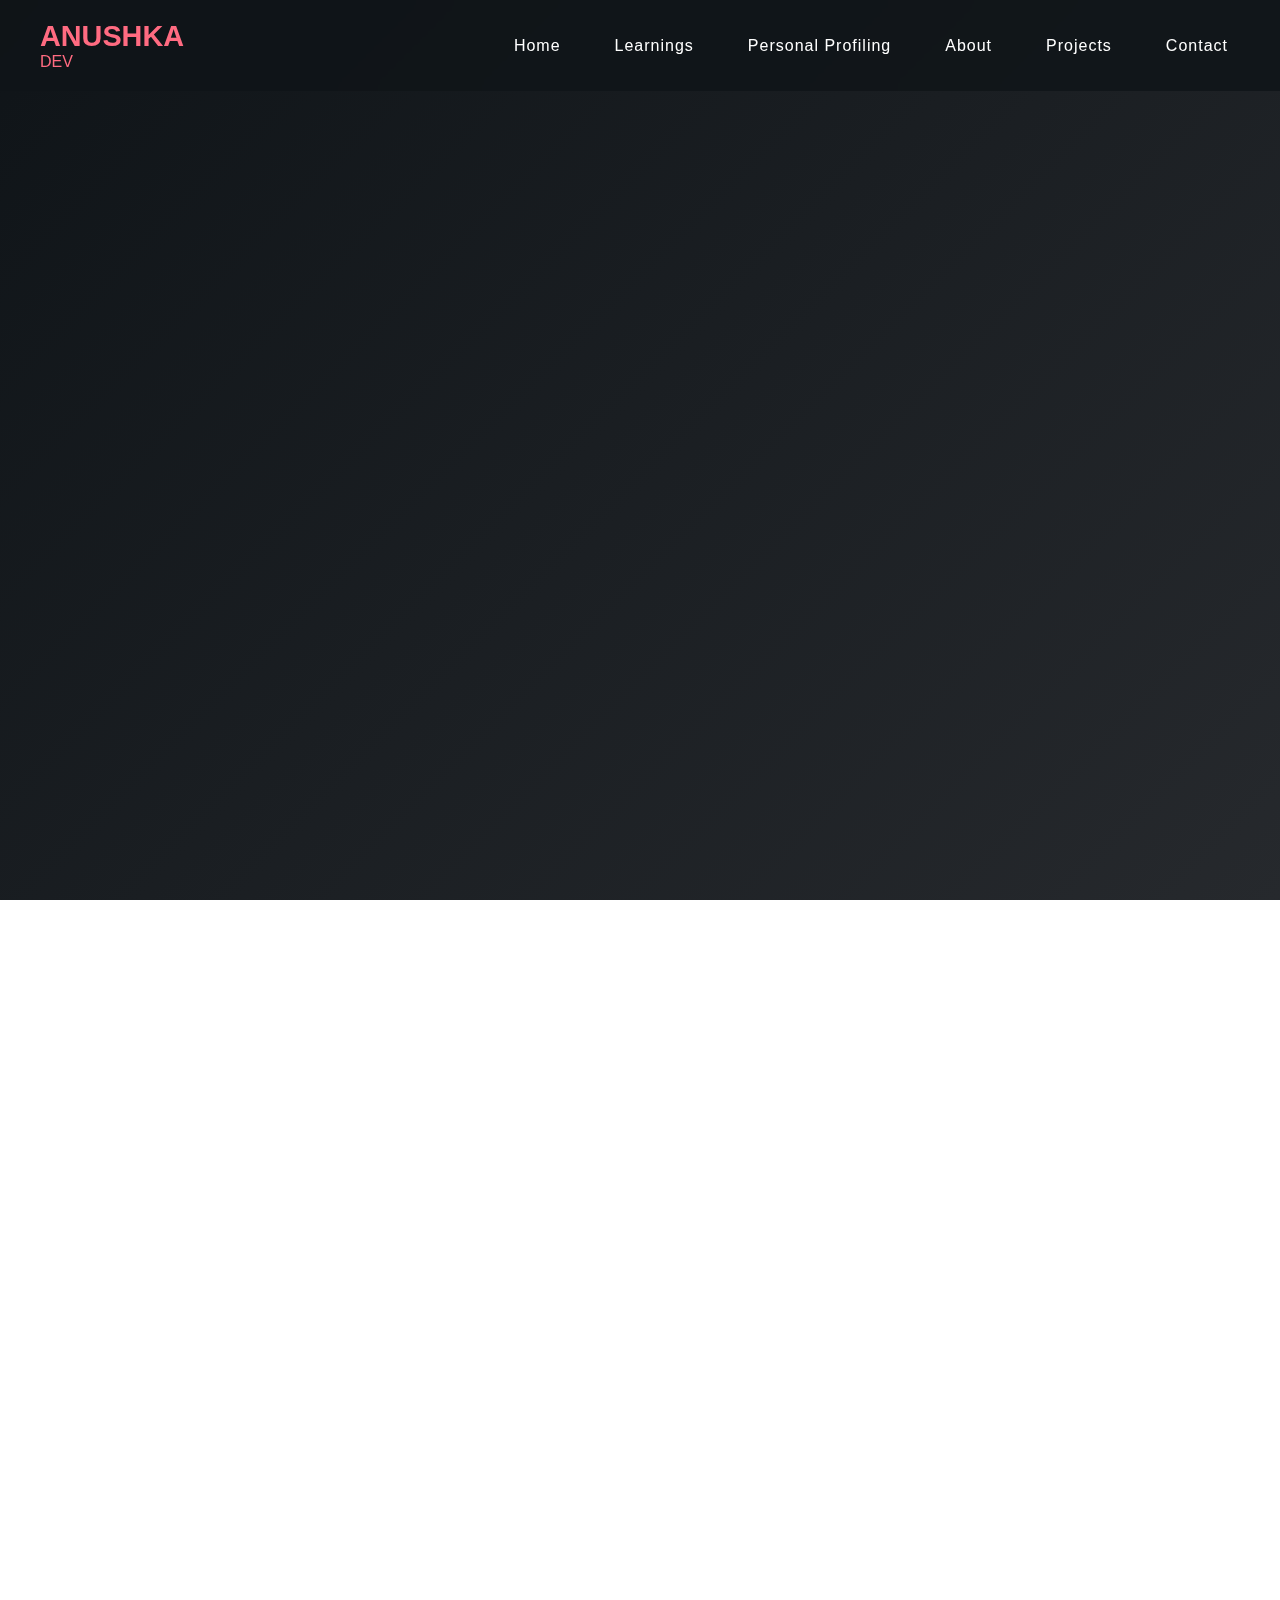
<file: index.html>
<!DOCTYPE html>
<html lang="en">
<head>
  <meta charset="UTF-8">
  <meta name="viewport" content="width=device-width, initial-scale=1.0">
  <title>Home | Anushka Dev</title>
  <link rel="stylesheet" href="style.css">
</head>
<body>
  <header>
    <div class="logo">ANUSHKA<br><span class="sub-logo">DEV</span></div>
   <nav>
  <ul>
    <li><a href="index.html">Home</a></li>
    <li><a href="learnings.html">Learnings</a></li>
    <li><a href="profiling.html">Personal Profiling</a></li>
    <li><a href="about.html"      class="active">About</a></li>
    <li><a href="project.html">Projects</a></li>
    <li><a href="contact.html">Contact</a></li>
  </ul>
</nav>

  </header>

  <main id="home" class="hero">
    <div class="text-loop">
      <span>Student</span>
      <span>Software</span>
      <span>Etc.</span>
    </div>
  </main>

  <section id="intro" class="intro">
    <p class="animated-text">
      Welcome to my world! I’m Anushka, a passionate developer and lifelong learner. Here, I share insights
      on software development, game design, and my journey in the tech space. Scroll down to explore my
      projects, videos, and get in touch!
    </p>
  </section>

  <script>
    document.addEventListener('DOMContentLoaded', function() {
      const introSection = document.querySelector('.intro');
      const observer = new IntersectionObserver((entries) => {
        entries.forEach(entry => {
          if (entry.isIntersecting) {
            introSection.classList.add('visible');
          }
        });
      }, { threshold: 0.5 });
      observer.observe(introSection);
    });
  </script>
</body>
</html>
</file>
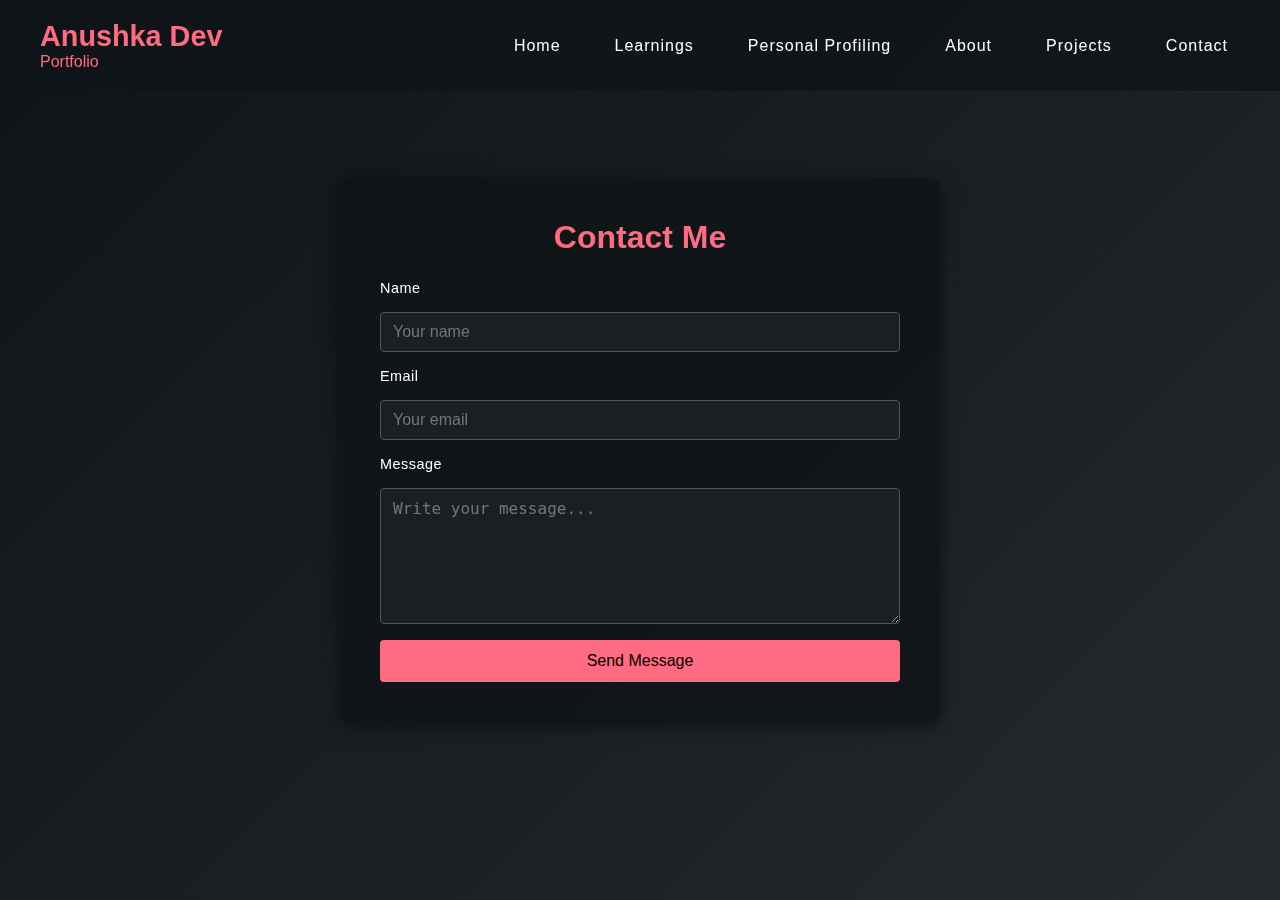
<file: contact.html>
<!DOCTYPE html>
<html lang="en">
<head>
  <meta charset="UTF-8" />
  <meta name="viewport" content="width=device-width, initial-scale=1.0" />
  <title>Contact Me | Anushka Dev</title>
  <link rel="stylesheet" href="style.css" />
  <script defer src="script.js"></script>
</head>
<body>
  <header>
    <div class="logo">
      Anushka Dev <span class="sub-logo">Portfolio</span>
    </div>
    <nav>
      <ul>
        <li><a href="index.html">Home</a></li>
        <li><a href="learnings.html">Learnings</a></li>
        <li><a href="profiling.html">Personal Profiling</a></li>
        <li><a href="about.html">About</a></li>
        <li><a href="project.html">Projects</a></li>
        <li><a href="contact.html" class="active">Contact</a></li>
      </ul>
    </nav>
  </header>

  <section class="contact-hero">
    <div class="contact-container">
      <h1>Contact Me</h1>

      <!-- Feedback message -->
      <div id="formMessage" class="form-message"></div>

      <!-- Replace YOUR_FORMSPREE_ID with your actual Formspree form ID -->
      <form id="contactForm" class="contact-form"
            action="https://formspree.io/f/manovzoy"
            method="POST">
        <label for="name">Name</label>
        <input
          type="text"
          id="name"
          name="name"
          placeholder="Your name"
          required
        />

        <label for="email">Email</label>
        <input
          type="email"
          id="email"
          name="email"
          placeholder="Your email"
          required
        />

        <label for="message">Message</label>
        <textarea
          id="message"
          name="message"
          rows="6"
          placeholder="Write your message..."
          required
        ></textarea>

        <button type="submit">Send Message</button>
      </form>
    </div>
  </section>

  <script>
    // AJAX submit to Formspree, show inline confirmation
    document.getElementById('contactForm').addEventListener('submit', function(e) {
      e.preventDefault();
      const form = this;
      const msg = document.getElementById('formMessage');
      
      fetch(form.action, {
        method: 'POST',
        body: new FormData(form),
        headers: { 'Accept': 'application/json' }
      })
      .then(response => {
        if (response.ok) {
          msg.textContent = 'Thank you! Your message has been sent.';
          msg.style.color = '#ff6b81';
          form.reset();
        } else {
          return response.json().then(data => {
            throw new Error(data.error || 'Form submission failed');
          });
        }
      })
      .catch(err => {
        msg.textContent = 'Oops—something went wrong. Please try again.';
        msg.style.color = '#e05f6a';
        console.error(err);
      });
    });
  </script>
</body>
</html>
</file>
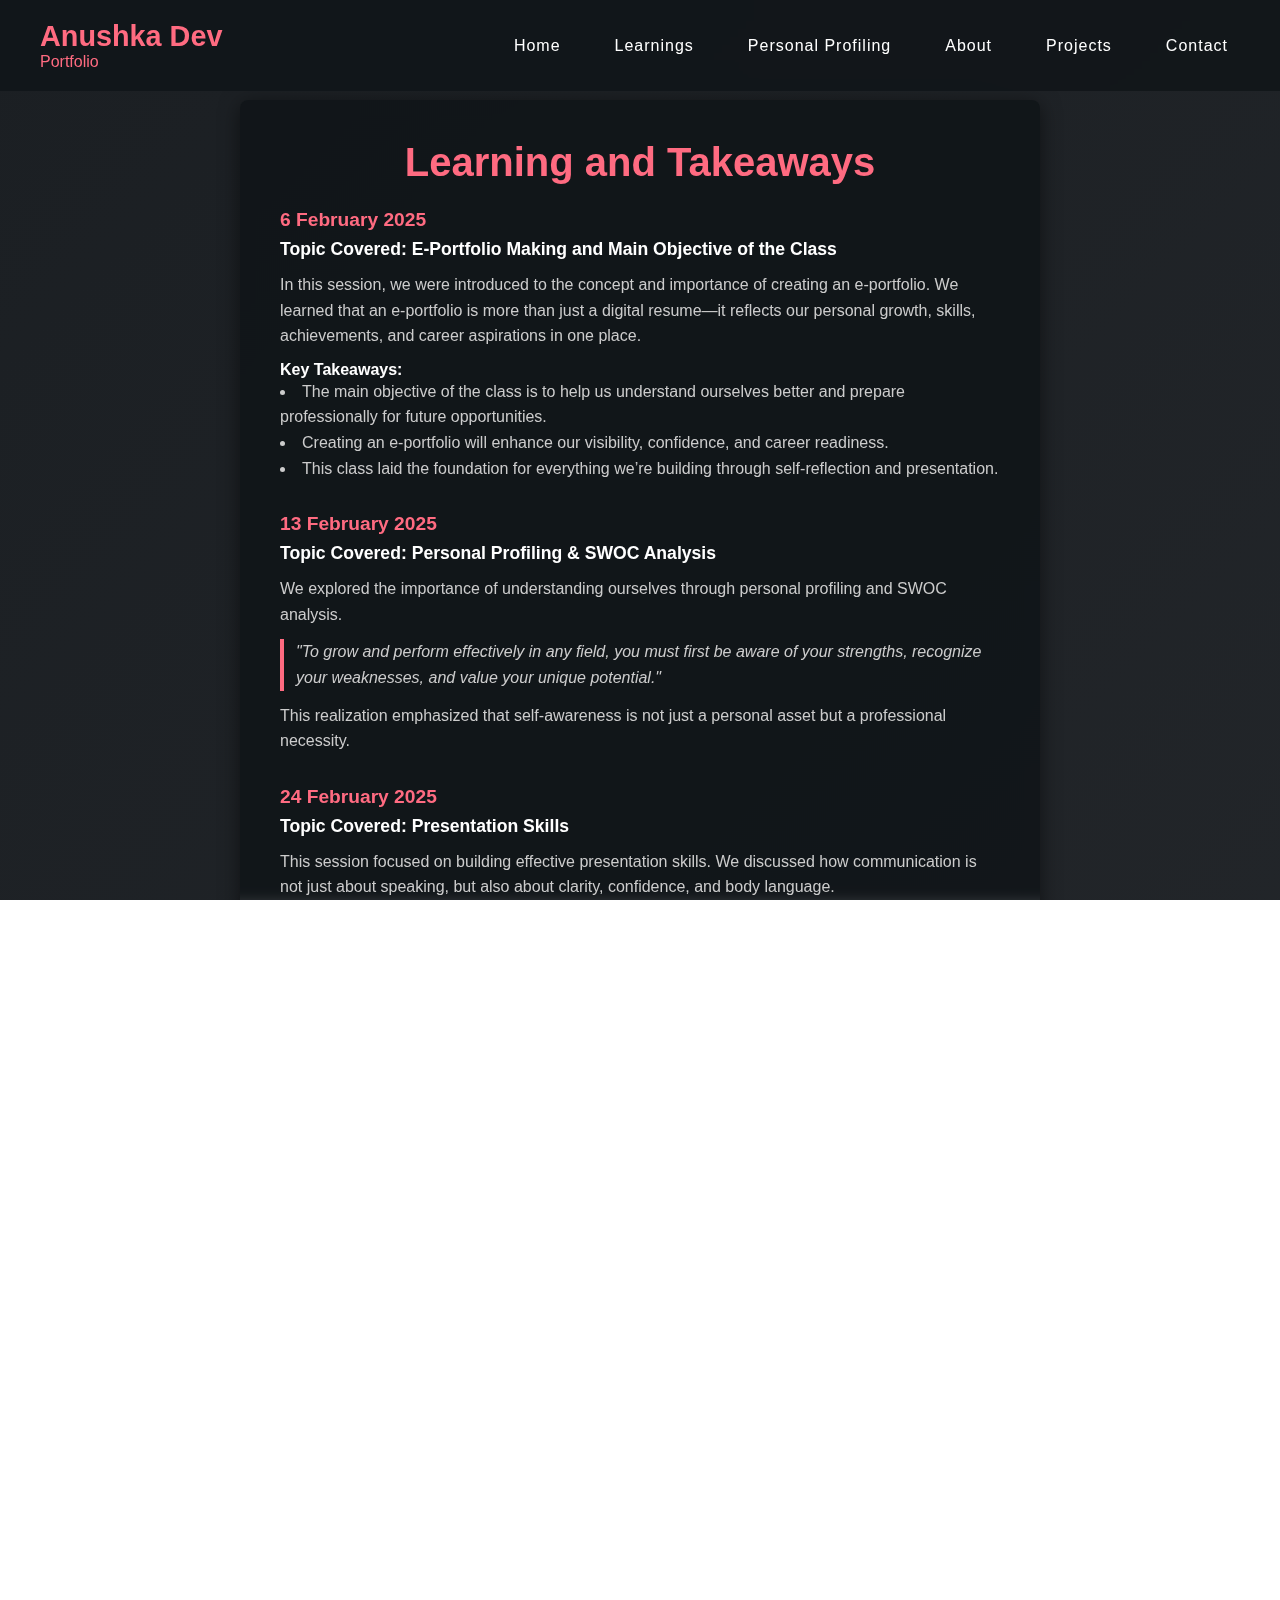
<file: learnings.html>
<!DOCTYPE html>
<html lang="en">
<head>
  <meta charset="UTF-8" />
  <meta name="viewport" content="width=device-width, initial-scale=1.0" />
  <title>Learnings</title>
  <link rel="stylesheet" href="style.css" />
  <script defer src="script.js"></script>
</head>
<body>
  <!-- Header & Navigation -->
  <header>
    <div class="logo">
      Anushka Dev <span class="sub-logo">Portfolio</span>
    </div>
    <nav>
      <ul>
        <li><a href="index.html">Home</a></li>
        <li><a href="learnings.html" class="active">Learnings</a></li>
        <li><a href="profiling.html">Personal Profiling</a></li>
        <li><a href="about.html">About</a></li>
        <li><a href="projects.html">Projects</a></li>
        <li><a href="contact.html">Contact</a></li>
      </ul>
    </nav>
  </header>

  <!-- Learnings Section -->
  <section class="learning-hero">
    <div class="learning-container">
      <h1>Learning and Takeaways</h1>

      <article class="learning-entry">
        <h2>6 February 2025</h2>
        <h3>Topic Covered: E-Portfolio Making and Main Objective of the Class</h3>
        <p>In this session, we were introduced to the concept and importance of creating an e-portfolio. We learned that an e-portfolio is more than just a digital resume—it reflects our personal growth, skills, achievements, and career aspirations in one place.</p>
        <h4>Key Takeaways:</h4>
        <ul>
          <li>The main objective of the class is to help us understand ourselves better and prepare professionally for future opportunities.</li>
          <li>Creating an e-portfolio will enhance our visibility, confidence, and career readiness.</li>
          <li>This class laid the foundation for everything we’re building through self-reflection and presentation.</li>
        </ul>
      </article>

      <article class="learning-entry">
        <h2>13 February 2025</h2>
        <h3>Topic Covered: Personal Profiling & SWOC Analysis</h3>
        <p>We explored the importance of understanding ourselves through personal profiling and SWOC analysis.</p>
        <blockquote>"To grow and perform effectively in any field, you must first be aware of your strengths, recognize your weaknesses, and value your unique potential."</blockquote>
        <p>This realization emphasized that self-awareness is not just a personal asset but a professional necessity.</p>
      </article>

      <article class="learning-entry">
        <h2>24 February 2025</h2>
        <h3>Topic Covered: Presentation Skills</h3>
        <p>This session focused on building effective presentation skills. We discussed how communication is not just about speaking, but also about clarity, confidence, and body language.</p>
        <h4>Key Takeaways:</h4>
        <ul>
          <li>Be clear and organized in your thoughts.</li>
          <li>Listen actively and attentively.</li>
          <li>Speak confidently and with appropriate volume.</li>
          <li>Maintain good posture and body language.</li>
        </ul>
      </article>

      <article class="learning-entry">
        <h2>3 March 2025</h2>
        <h3>Topic Covered: Presentation Skills</h3>
        <p>In this session, we focused on the personal aspect of presentation—how to present ourselves, not just content. The emphasis was on creating a lasting impression through appearance, expression, and confidence.</p>
        <h4>Key Learnings:</h4>
        <ul>
          <li>Dress appropriately and carry yourself with confidence.</li>
          <li>Make eye contact and smile to build connection.</li>
          <li>Speak with clarity and maintain a calm tone.</li>
          <li>Be authentic and mindful of your body language.</li>
        </ul>
      </article>

      <article class="learning-entry">
        <h2>7 April 2025</h2>
        <h3>Topic Covered: Email Writing</h3>
        <p>We learned how to write professional emails that are clear, concise, and courteous. This session emphasized proper structure (subject, salutation, body, and closing), tone, and formatting.</p>
        <p>Effective email writing plays a crucial role in professional communication and leaves a strong impression on the recipient.</p>
      </article>

      <article class="learning-entry">
        <h2>21 April 2025</h2>
        <h3>Topic Covered: Soft Skills and Their Importance</h3>
        <p>This session shed light on how soft skills like communication, teamwork, time management, and adaptability are just as important as technical knowledge.</p>
        <blockquote>“Technical skills may get you a job, but soft skills help you grow in your career.”</blockquote>
      </article>

      <article class="learning-entry">
        <h2>28 April 2025</h2>
        <h3>Topic Covered: Group Discussion (Introduction)</h3>
        <p>We were introduced to the format and importance of group discussions in interviews and teamwork.</p>
        <h4>Takeaways:</h4>
        <ul>
          <li>How to start a GD confidently.</li>
          <li>How to express your point without dominating.</li>
          <li>The value of listening and responding logically.</li>
        </ul>
      </article>

      <article class="learning-entry">
        <h2>5 May 2025</h2>
        <h3>Topic Covered: Group Discussion Practice (In-Class Round)</h3>
        <p>In this practical GD round, I had the chance to apply what I learned previously. It helped boost my confidence and taught me to stay calm under pressure.</p>
        <p>I learned the importance of staying on topic, supporting points with logic, and encouraging quieter members to speak—skills essential for leadership and collaboration.</p>
      </article>

    </div>
  </section>
</body>
</html>
</file>
<file: style.css>
/* Global Reset */
* { margin: 0; padding: 0; box-sizing: border-box; }
html, body {
  height: 100%;
  font-family: 'Segoe UI', Tahoma, Geneva, Verdana, sans-serif;
  background: linear-gradient(135deg, #0f1418, #26292d);
  color: #fff;
  scroll-behavior: smooth;
  scroll-snap-type: y mandatory;
  overflow-y: scroll;
}

/* Header & Navigation */
header {
  position: fixed;
  top: 0; left: 0;
  width: 100%;
  padding: 20px 40px;
  display: flex;
  justify-content: space-between;
  align-items: center;
  background: rgba(15,20,24,0.8);
  backdrop-filter: blur(8px);
  z-index: 1000;
}
.logo {
  font-size: 1.8rem;
  font-weight: bold;
  color: #ff6b81;
}
.sub-logo {
  display: block;
  font-size: 1rem;
  font-weight: normal;
}
nav ul {
  list-style: none;
  display: flex;
  gap: 30px;
}
/* Navigation Links */
nav a {
  text-decoration: none;
  color: #fff;                 /* default white */
  font-size: 1rem;
  letter-spacing: 1px;
  padding: 8px 12px;
  border-radius: 4px;
  position: relative;          /* for underline */
  transition: color 0.3s ease, transform 0.2s ease;
}

/* Hover: red text + lift */
nav a:hover {
  color: #ff6b81;              /* your logo red */
  transform: translateY(-2px); /* slight lift */
}

/* Underline animation */
nav a::after {
  content: '';
  position: absolute;
  left: 0; bottom: 4px;       /* just below the text */
  height: 2px;
  width: 0;
  background: #ff6b81;
  transition: width 0.3s ease;
}

nav a:hover::after {
  width: 100%;                /* draw underline on hover */
}



/* Section Snap Alignment */
.hero,
.intro,
.about-hero,
.contact-hero,
.projects-hero {
  scroll-snap-align: start;
}

/* Hero Section */
.hero {
  height: 100vh;
  display: flex;
  flex-direction: column;
  justify-content: center;
  align-items: center;
  padding-top: 100px;
}

/* Text Loop Animation */
.text-loop {
  position: relative;
  width: 100%;
  max-width: 800px;
  height: 4rem;
  overflow: hidden;
}
.text-loop span {
  position: absolute;
  width: 100%;
  left: 50%;
  transform: translate(-50%, 100%);
  font-size: 3rem;
  font-weight: bold;
  text-align: center;
  opacity: 0;
  animation: loopAnim 9s infinite;
}
.text-loop span:nth-child(1) { animation-delay: 0s; }
.text-loop span:nth-child(2) { animation-delay: 3s; }
.text-loop span:nth-child(3) { animation-delay: 6s; }

@keyframes loopAnim {
  0%   { opacity: 0; transform: translate(-50%, 100%); }
  5%   { opacity: 1; transform: translate(-50%, 0); }
  30%  { opacity: 1; transform: translate(-50%, 0); }
  35%  { opacity: 0; transform: translate(-50%, -100%); }
  100% { opacity: 0; transform: translate(-50%, -100%); }
}

/* Introduction Section */
.intro {
  height: 100vh;
  display: flex;
  justify-content: center;
  align-items: center;
  padding: 0 20px;
  text-align: center;
  background: #1b1f23;
  opacity: 0;
  transform: translateY(50px);
  transition: opacity 0.6s ease, transform 0.6s ease;
}
.intro.visible {
  opacity: 1;
  transform: translateY(0);
}
.intro.visible p {
  animation: fadeInSlide 0.8s ease-out both;
}
@keyframes fadeInSlide {
  0% { opacity: 0; transform: translateY(20px); }
  60% { opacity: 1; transform: translateY(-10px); }
  100% { opacity: 1; transform: translateY(0); }
}

/* About Page Styles */
.about-hero {
  padding: 100px 20px 40px;
  background: linear-gradient(135deg, #26292d 0%, #0f1418 100%);
  min-height: 100vh;
  display: flex;
  align-items: center;
  justify-content: center;
  overflow: hidden;
}
.about-container {
  display: flex;
  flex-wrap: wrap;
  align-items: center;
  max-width: 1000px;
  gap: 40px;
}
.about-image img,
.about-text {
  opacity: 0;
  transform: translateY(20px);
  transition: opacity 0.8s ease, transform 0.8s ease;
}
.about-image img {
  width: 300px;
  height: 300px;
  object-fit: cover;
  border-radius: 50%;
  border: 4px solid #ff6b81;
}
.about-text {
  flex: 1;
  color: #fff;
}
.about-text h1 {
  font-size: 2.5rem;
  margin-bottom: 20px;
}
.about-text p {
  font-size: 1.1rem;
  line-height: 1.6;
  margin-bottom: 16px;
}
.about-hero.visible .about-image img,
.about-hero.visible .about-text {
  opacity: 1;
  transform: translateY(0);
}

/* Contact Page Styles */
.contact-hero {
  padding: 100px 20px;
  background: linear-gradient(135deg, #0f1418 0%, #26292d 100%);
  min-height: 100vh;
  display: flex;
  align-items: center;
  justify-content: center;
  overflow: hidden;
}
.contact-container {
  max-width: 600px;
  width: 100%;
  background: rgba(15,20,24,0.85);
  padding: 40px;
  border-radius: 8px;
  backdrop-filter: blur(6px);
  box-shadow: 0 4px 20px rgba(0,0,0,0.5);
  opacity: 1 !important;
  transform: translateY(0) !important;
}
.contact-container h1 {
  color: #ff6b81;
  margin-bottom: 24px;
  text-align: center;
}
.contact-form {
  display: flex;
  flex-direction: column;
  gap: 16px;
}
.contact-form label {
  font-size: 0.9rem;
  letter-spacing: 0.5px;
}
.contact-form input,
.contact-form textarea {
  padding: 10px 12px;
  border: 1px solid #555;
  border-radius: 4px;
  background: #1b1f23;
  color: #fff;
  font-size: 1rem;
  resize: vertical;
}
.contact-form input:focus,
.contact-form textarea:focus {
  outline: none;
  border-color: #ff6b81;
}
.contact-form button {
  padding: 12px;
  font-size: 1rem;
  border: none;
  border-radius: 4px;
  background: #ff6b81;
  color: #000;
  cursor: pointer;
  transition: background 0.3s ease;
}
.contact-form button:hover {
  background: #e05f6a;
}

/* Projects Page Styles */
.projects-hero {
  padding: 100px 20px;
  background: linear-gradient(135deg, #1b1f23 0%, #0f1418 100%);
  min-height: 100vh;
  display: flex;
  align-items: center;
  justify-content: center;
}
.projects-container {
  max-width: 1000px;
  width: 100%;
  text-align: center;
}
.projects-container h1 {
  color: #ff6b81;
  margin-bottom: 40px;
  font-size: 2.5rem;
}
.project-list {
  display: flex;
  flex-wrap: wrap;
  justify-content: center;
  gap: 24px;
}
.project-card {
  background: rgba(255, 255, 255, 0.05);
  border: 1px solid #333;
  border-radius: 8px;
  padding: 24px;
  width: 280px;
  box-shadow: 0 4px 15px rgba(0,0,0,0.3);
  transition: transform 0.3s ease, box-shadow 0.3s ease;
}
.project-card img {
  width: 100%;
  height: auto;
  border-radius: 4px;
  margin-bottom: 16px;
  object-fit: cover;
}
.project-card h2 {
  color: #ff6b81;
  margin-bottom: 12px;
  font-size: 1.5rem;
}
.project-card p {
  font-size: 1rem;
  line-height: 1.5;
  color: #ccc;
}
.project-card:hover {
  transform: translateY(-8px);
  box-shadow: 0 8px 20px rgba(0,0,0,0.5);
}

/* Media Queries */
@media (max-width: 600px) {
  nav ul {
    flex-direction: column;
    align-items: center;
  }
  .contact-hero,
  .projects-hero {
    padding: 80px 20px;
  }
}

/* Learnings Page Styles */
.learning-hero {
  padding: 100px 20px;
  background: linear-gradient(135deg, #1b1f23 0%, #26292d 100%);
  min-height: 100vh;
  display: flex;
  align-items: flex-start;
  justify-content: center;
}

.learning-container {
  max-width: 800px;
  width: 100%;
  background: rgba(15,20,24,0.85);
  padding: 40px;
  border-radius: 8px;
  backdrop-filter: blur(6px);
  box-shadow: 0 4px 20px rgba(0,0,0,0.5);
}

.learning-container h1 {
  color: #ff6b81;
  font-size: 2.5rem;
  margin-bottom: 24px;
  text-align: center;
}

.learning-entry {
  margin-bottom: 32px;
}

.learning-entry h2 {
  color: #ff6b81;
  font-size: 1.2rem;
  margin-bottom: 8px;
}

.learning-entry h3 {
  color: #fff;
  font-size: 1.1rem;
  margin-bottom: 12px;
}

.learning-entry p,
.learning-entry blockquote,
.learning-entry ul {
  color: #ccc;
  line-height: 1.6;
  margin-bottom: 12px;
}

.learning-entry blockquote {
  border-left: 4px solid #ff6b81;
  padding-left: 12px;
  font-style: italic;
}

.learning-entry ul {
  list-style: disc inside;
}

@media (max-width: 600px) {
  .learning-hero {
    padding: 80px 20px;
  }
  .learning-container {
    padding: 24px;
  }
}

/* ==== Personal Profiling Page Styles ==== */
.profiling-hero {
  padding: 100px 20px;
  background: linear-gradient(135deg, #1b1f23 0%, #26292d 100%);
  min-height: 100vh;
  display: flex;
  justify-content: center;
  align-items: flex-start;
}

.profiling-container {
  max-width: 800px;
  width: 100%;
  background: rgba(15, 20, 24, 0.85);
  padding: 40px;
  border-radius: 8px;
  backdrop-filter: blur(6px);
  box-shadow: 0 4px 20px rgba(0, 0, 0, 0.5);
}

.profiling-container h1 {
  color: #ff6b81;
  font-size: 2.5rem;
  margin-bottom: 32px;
  text-align: center;
}

.profile-entry {
  margin-bottom: 40px;
}

.profile-entry h2 {
  color: #fff;
  font-size: 1.2rem;
  margin-bottom: 16px;
}

.video-container {
  position: relative;
  padding-bottom: 56.25%; /* 16:9 aspect ratio */
  height: 0;
  overflow: hidden;
  border-radius: 4px;
  box-shadow: 0 4px 12px rgba(0, 0, 0, 0.4);
  margin-top: 8px;
}

.video-container iframe {
  position: absolute;
  top: 0;
  left: 0;
  width: 100%;
  height: 100%;
}

.self-lines {
  list-style: disc inside;
  color: #ccc;
  line-height: 1.6;
  margin-left: 20px;
}

.self-lines li {
  margin-bottom: 8px;
  font-size: 1rem;
}

/* Responsive tweaks */
@media (max-width: 600px) {
  .profiling-container {
    padding: 24px;
  }
  .profiling-container h1 {
    font-size: 2rem;
  }
  .profile-entry h2 {
    font-size: 1.1rem;
  }
}
</file>
